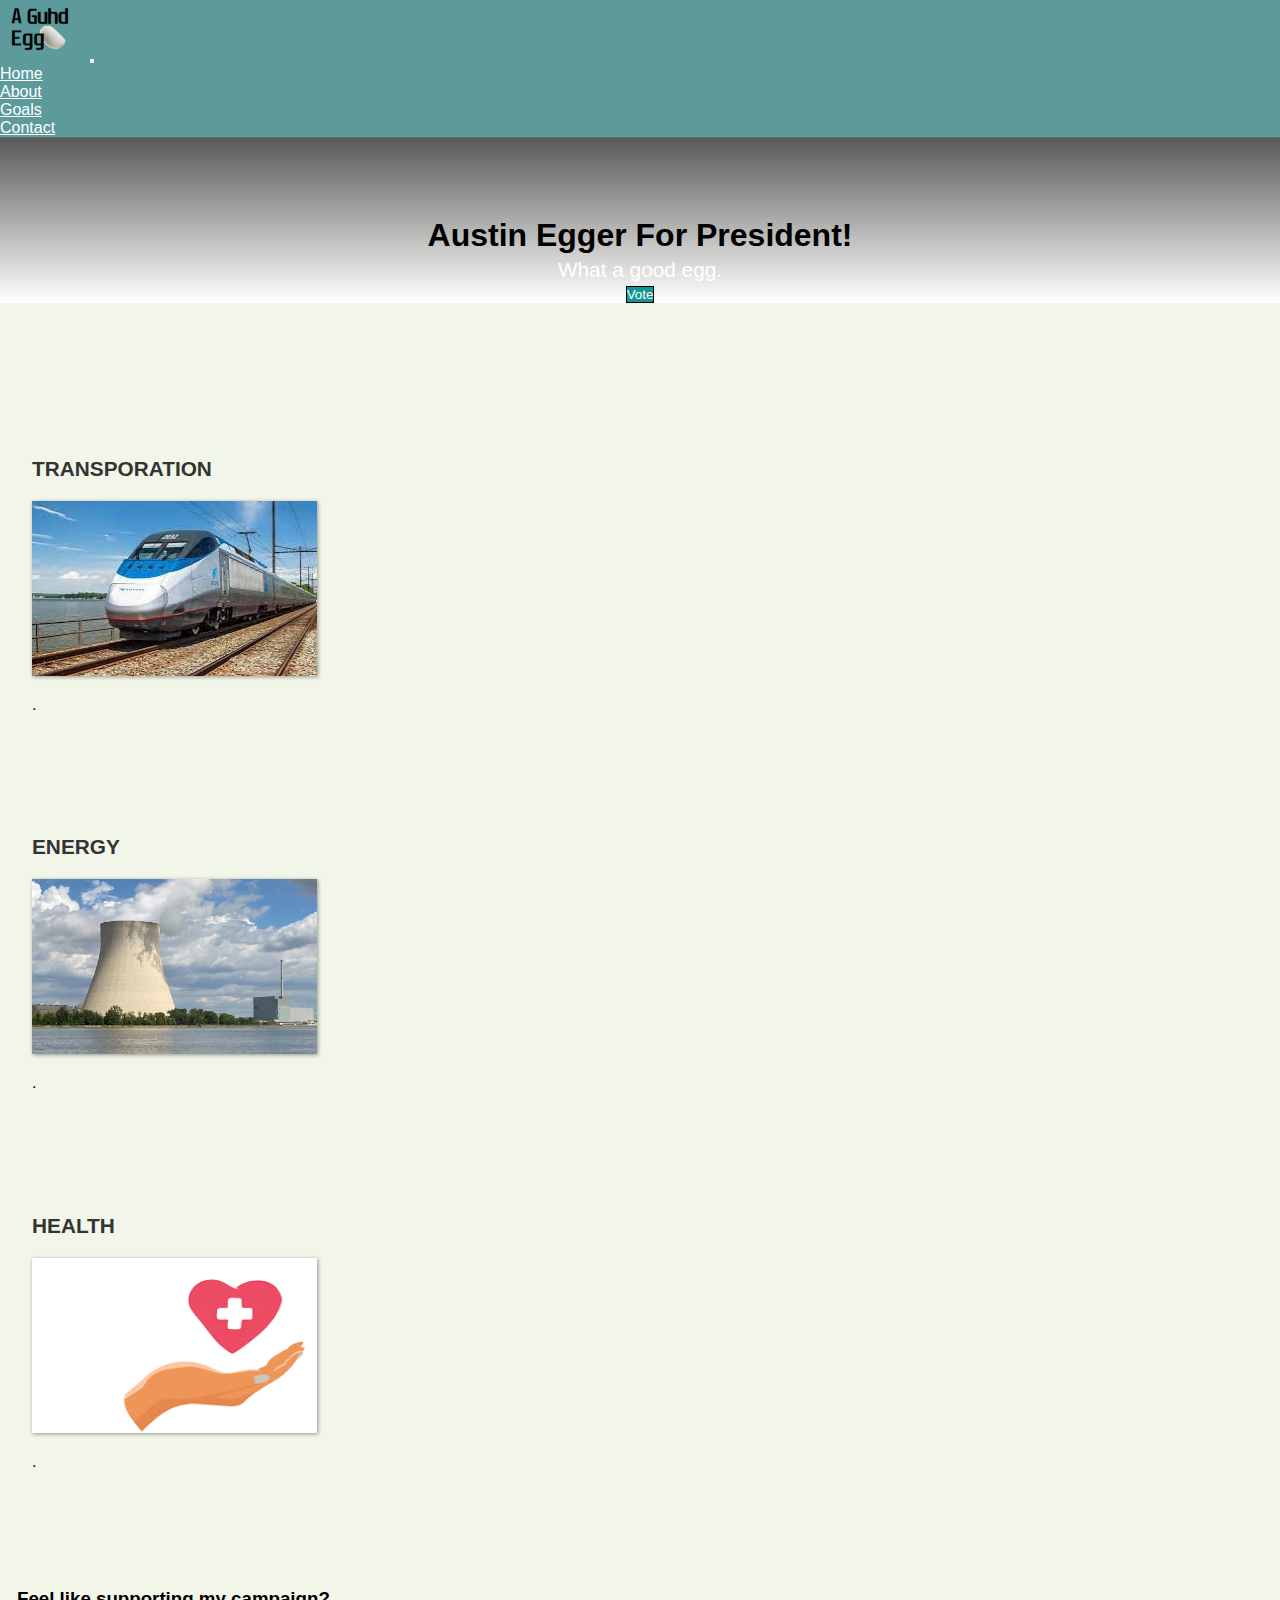
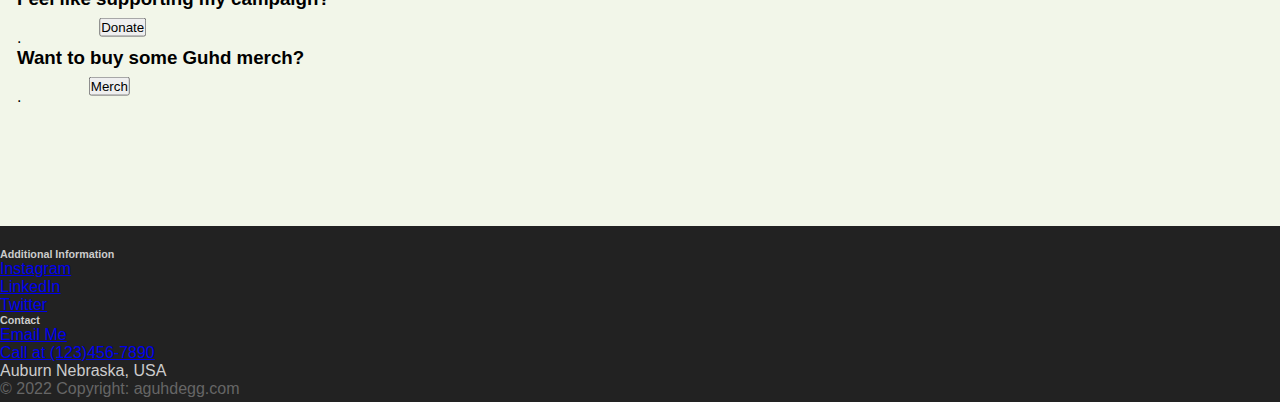
<file: index.html>
<!DOCTYPE html>
<html lang="en">
   <head>
      <title>Austin 4 Prez 36 Home</title>
      <meta charset="utf-8">
      <meta name="viewport" content="width=device-width,user-scalable=yes,initial-scale=1.0,minimum-scale=1.0">
      <meta name="apple-mobile-web-app-capable" content="yes">
      <link rel="stylesheet" type="text/css" href="css/main.css">
      <link rel="stylesheet" href="https://cdn.jsdelivr.net/npm/bootstrap@4.5.3/dist/css/bootstrap.min.css" integrity="sha384-TX8t27EcRE3e/ihU7zmQxVncDAy5uIKz4rEkgIXeMed4M0jlfIDPvg6uqKI2xXr2" crossorigin="anonymous">
   </head>
   <body>
      <script src="https://cdn.jsdelivr.net/npm/bootstrap@4.5.3/dist/js/bootstrap.bundle.min.js" integrity="sha384-ho+j7jyWK8fNQe+A12Hb8AhRq26LrZ/JpcUGGOn+Y7RsweNrtN/tE3MoK7ZeZDyx" crossorigin="anonymous"></script>
      <nav class="navbar navbar-expand-md">
         <a class="navbar-brand" href="index.html"><img src="images/logosmall.png" alt="Egg" class="img-fluid"></a>
         <button class="navbar-toggler navbar-dark" type="button" data-toggle="collapse" data-target="#main-navigation">
         <span class="navbar-toggler-icon"></span>
         </button> 
         <div class="collapse navbar-collapse" id="main-navigation">
            <ul class="navbar-nav">
               <li class="nav-item">
                  <a class="nav-link" href="index.html">Home</a>
               </li>
               <li class="nav-item">
                  <a class="nav-link" href="about.html">About</a>
               </li>
               <li class="nav-item">
                  <a class="nav-link" href="goals.html">Goals</a>
               </li>
               <li class="nav-item">
                  <a class="nav-link" href="contact.html">Contact</a>
               </li>
            </ul>
         </div>
      </nav>
      <header class="page-header header-home container-fluid">
         <div class="description container-fluid">
            <h1>Austin Egger For President!</h1>
            <p>What a good egg.</p>
            <button class="btn btn-outline-secondary btn-lg">Vote</button>
         </div>
      </header>
      <div class="content-wrap">
         <div class="container features">
            <div class="row policies">
               <div class="col-lg-4 col-md-4 col-sm-12">
                  <h3 class="feature-title">Transporation</h3>
                  <img src="images/train.jpg" alt="train" class="img-fluid">
                  <p>.</p>
               </div>
               <div class="col-lg-4 col-md-4 col-sm-12">
                  <h3 class="feature-title">Energy</h3>
                  <img src="images/nuke.jpg" alt="nuclear power" class="img-fluid">
                  <p>.</p>
               </div>
               <div class="col-lg-4 col-md-4 col-sm-12">
                  <h3 class="feature-title">Health</h3>
                  <img src="images/health.png" alt="health" class="img-fluid">
                  <p>.</p>
               </div>
            </div>
         </div>
      </div>
      <div class="content-wrap">
         <div class="container features2">
            <div class="row money">
               <div class="col-lg-6 col-md-6 col-sm-12">
                  <h3 class="feature-title2">Feel like supporting my campaign?</h3>
                  <button class="btn btn-outline-secondary btn-lg">Donate</button>
                  <p>.</p>
               </div>
               <div class="col-lg-6 col-md-6 col-sm-12">
                  <h3 class="feature-title2">Want to buy some Guhd merch?</h3>
                  <button class="btn btn-outline-secondary btn-lg">Merch</button> 
                  <p>.</p>
               </div>
            </div>
         </div>
      </div>
      <footer class="page-footer">
         <div class="container">
            <div class="row">
               <div class="col-lg-8 col-md-8 col-sm-12">
                  <h6 class="text-uppercase font-weight-bold">Additional Information</h6>
                  <a href="https://www.instagram.com/austinegg/">Instagram</a>
                  <br><a href="https://www.linkedin.com/in/austin-guhde-egger/">LinkedIn</a>
                  <br><a href="https://twitter.com/AustinGuhde">Twitter</a>
               </div>
               <div class="col-lg-4 col-md-4 col-sm-12">
                  <h6 class="text-uppercase font-weight-bold">Contact</h6>
                  <p>
                     <a href="mailto: austin@aguhdegg.com">Email Me</a>
                     <br><a href="tel:1234567890 ">Call at (123)456-7890 </a>
                     <br>Auburn Nebraska, USA
                  </p>
               </div>
            </div>
            <div class="footer-copyright text-center">© 2022 Copyright: aguhdegg.com</div>
         </div>
      </footer>
   </body>
</html>
</file>
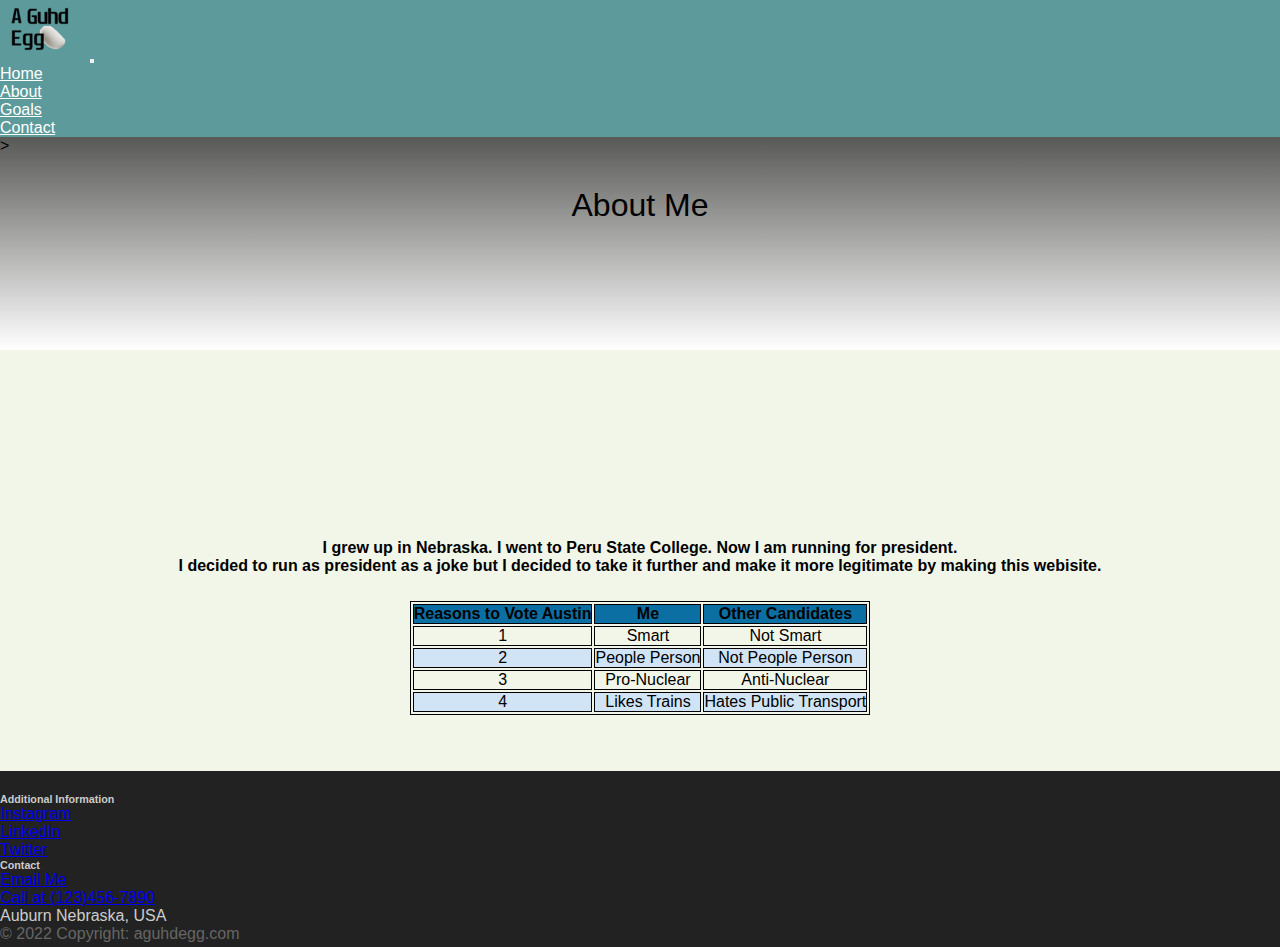
<file: about.html>
<!DOCTYPE html>
<html lang="en">
   <head>
      <title>Austin 4 Prez 36 about</title>
      <meta charset="utf-8">
      <meta name="viewport" content="width=device-width,user-scalable=yes,initial-scale=1.0,minimum-scale=1.0">
      <meta name="apple-mobile-web-app-capable" content="yes">
      <link rel="stylesheet" type="text/css" href="css/main.css">
      <link rel="stylesheet" href="https://cdn.jsdelivr.net/npm/bootstrap@4.5.3/dist/css/bootstrap.min.css" integrity="sha384-TX8t27EcRE3e/ihU7zmQxVncDAy5uIKz4rEkgIXeMed4M0jlfIDPvg6uqKI2xXr2" crossorigin="anonymous">
      <link rel="icon" href="images/logo.png">
   </head>
   <body>
      <script src="https://cdn.jsdelivr.net/npm/bootstrap@4.5.3/dist/js/bootstrap.bundle.min.js" integrity="sha384-ho+j7jyWK8fNQe+A12Hb8AhRq26LrZ/JpcUGGOn+Y7RsweNrtN/tE3MoK7ZeZDyx" crossorigin="anonymous"></script>
      <nav class="navbar navbar-expand-md">
         <a class="navbar-brand" href="index.html"><img src="images/logosmall.png" alt="Egg" class="img-fluid"></a>
         <button class="navbar-toggler navbar-dark" type="button" data-toggle="collapse" data-target="#main-navigation">
         <span class="navbar-toggler-icon"></span>
         </button> 
         <div class="collapse navbar-collapse" id="main-navigation">
            <ul class="navbar-nav">
               <li class="nav-item">
                  <a class="nav-link" href="index.html">Home</a>
               </li>
               <li class="nav-item">
                  <a class="nav-link" href="about.html">About</a>
               </li>
               <li class="nav-item">
                  <a class="nav-link" href="goals.html">Goals</a>
               </li>
               <li class="nav-item">
                  <a class="nav-link" href="contact.html">Contact</a>
               </li>
            </ul>
         </div>
      </nav>
      <header class="page-header header-about container-fluid">
         >
         <div class="description-me">
            <p>About Me</p>
            <div class="video">
               <iframe src="https://www.youtube.com/embed/S7eSw0MK_ZE" title="YouTube video player" frameborder="0" allow="accelerometer; autoplay; clipboard-write; encrypted-media; gyroscope; picture-in-picture" allowfullscreen>
               </iframe>
            </div>
         </div>
      </header>
      <article class="content-me">
         <h4>
            <p>I grew up in Nebraska. I went to Peru State College. Now I am running for president.
            </p>
            <p>I decided to run as president as a joke but I decided to take it further and make it more legitimate by making this webisite.
            </p>
         </h4>
      </article>
      <div class="content-wrap content-table">
         <table class="candidate-table">
            <thead>
               <tr>
                  <th>Reasons to Vote Austin</th>
                  <th>Me</th>
                  <th>Other Candidates</th>
               </tr>
            </thead>
            <tbody>
               <tr>
                  <td>1</td>
                  <td>Smart</td>
                  <td>Not Smart</td>
               </tr>
               <tr>
                  <td>2</td>
                  <td>People Person</td>
                  <td>Not People Person</td>
               </tr>
               <tr>
                  <td>3</td>
                  <td>Pro-Nuclear</td>
                  <td>Anti-Nuclear</td>
               </tr>
               <tr>
                  <td>4</td>
                  <td>Likes Trains</td>
                  <td>Hates Public Transport</td>
               </tr>
            </tbody>
         </table>
      </div>
      <footer class="page-footer">
         <div class="container">
            <div class="row">
               <div class="col-lg-8 col-md-8 col-sm-12">
                  <h6 class="text-uppercase font-weight-bold">Additional Information</h6>
                  <a href="https://www.instagram.com/austinegg/">Instagram</a>
                  <br><a href="https://www.linkedin.com/in/austin-guhde-egger/">LinkedIn</a>
                  <br><a href="https://twitter.com/AustinGuhde">Twitter</a>
               </div>
               <div class="col-lg-4 col-md-4 col-sm-12">
                  <h6 class="text-uppercase font-weight-bold">Contact</h6>
                  <p>
                     <a href="mailto:austin@aguhdegg.com">Email Me</a>
                     <br><a href="tel:1234567890 ">Call at (123)456-7890 </a>
                     <br>Auburn Nebraska, USA
                  </p>
               </div>
            </div>
            <div class="footer-copyright text-center">© 2022 Copyright: aguhdegg.com</div>
         </div>
      </footer>
   </body>
</html>
</file>
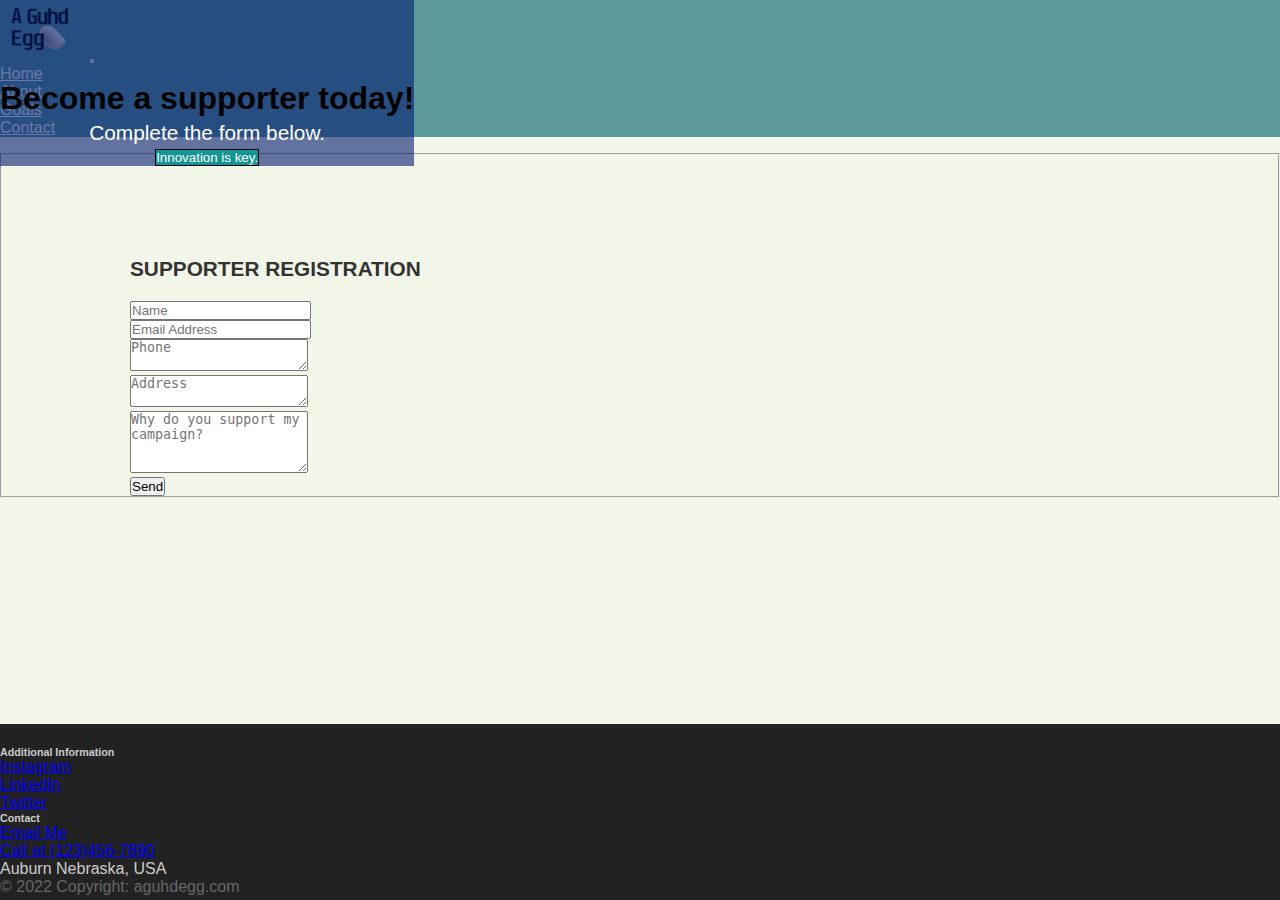
<file: contact.html>
<!DOCTYPE html>
<html lang="en">
   <head>
      <title>Austin 4 Prez 36 contact</title>
      <meta charset="utf-8">
      <meta name="viewport" content="width=device-width,user-scalable=yes,initial-scale=1.0,minimum-scale=1.0">
      <meta name="apple-mobile-web-app-capable" content="yes">
      <link rel="stylesheet" type="text/css" href="css/main.css">
      <link rel="stylesheet" href="https://cdn.jsdelivr.net/npm/bootstrap@4.5.3/dist/css/bootstrap.min.css" integrity="sha384-TX8t27EcRE3e/ihU7zmQxVncDAy5uIKz4rEkgIXeMed4M0jlfIDPvg6uqKI2xXr2" crossorigin="anonymous">
      <link rel="icon" href="images/logo.png">
      <script type="JavaScript"></script>
   </head>
   <body>
      <script src="https://cdn.jsdelivr.net/npm/bootstrap@4.5.3/dist/js/bootstrap.bundle.min.js" integrity="sha384-ho+j7jyWK8fNQe+A12Hb8AhRq26LrZ/JpcUGGOn+Y7RsweNrtN/tE3MoK7ZeZDyx" crossorigin="anonymous"></script>
      <nav class="navbar navbar-expand-md">
         <a class="navbar-brand" href="index.html"><img src="images/logosmall.png" width = "" height = "" alt="Egg" class="img-fluid"></a>
         <button class="navbar-toggler navbar-dark" type="button" data-toggle="collapse" data-target="#main-navigation">
         <span class="navbar-toggler-icon"></span>
         </button> 
         <div class="collapse navbar-collapse" id="main-navigation">
            <ul class="navbar-nav">
               <li class="nav-item">
                  <a class="nav-link" href="index.html">Home</a>
               </li>
               <li class="nav-item">
                  <a class="nav-link" href="about.html">About</a>
               </li>
               <li class="nav-item">
                  <a class="nav-link" href="goals.html">Goals</a>
               </li>
               <li class="nav-item">
                  <a class="nav-link" href="contact.html">Contact</a>
               </li>
            </ul>
         </div>
      </nav>
      <header class="page-header header container-fluid">
         <div class="overlay"></div>
         <div class="description">
            <h1>Become a supporter today!</h1>
            <p>Complete the form below.</p>
            <button class="btn btn-outline-secondary btn-lg">Innovation is key.</button>
         </div>
      </header>
      <fieldset class="join">
         <h3 class="feature-title">Supporter Registration</h3>
         <div class="form-group">
            <input type="text" class="form-control" placeholder="Name" name="">
         </div>
         <div class="form-group">
            <input type="email" class="form-control" placeholder="Email Address" name="email">
         </div>
         <div class="form-group">
            <textarea class="form-control" placeholder="Phone"></textarea>
         </div>
         <div class="form-group">
            <textarea class="form-control" placeholder="Address"></textarea>
         </div>
         <div class="form-group">
            <textarea class="form-control" rows="4" placeholder="Why do you support my campaign?"></textarea>
         </div>
         <div>
            <input type="submit" class="btn btn-secondary btn-block" value="Send" name="">
         </div>
      </fieldset>
      <footer class="page-footer">
         <div class="container">
            <div class="row">
                <div class="col-lg-8 col-md-8 col-sm-12">
					<h6 class="text-uppercase font-weight-bold">Additional Information</h6>
				   <a href="https://www.instagram.com/austinegg/">Instagram</a>
				   <br><a href="https://www.linkedin.com/in/austin-guhde-egger/">LinkedIn</a>
               <br><a href="https://twitter.com/AustinGuhde">Twitter</a>
				 </div>
				 <div class="col-lg-4 col-md-4 col-sm-12">
					<h6 class="text-uppercase font-weight-bold">Contact</h6>
					<p>
					   <a href = "mailto: austin@aguhdegg.com">Email Me</a>
  
					   <br><a href="tel:1234567890 ">Call at (123)456-7890 </a>
  
					   <br>Auburn Nebraska, USA
					</p>
               </div>
            </div>
            <div class="footer-copyright text-center">© 2022 Copyright: aguhdegg.com</div>
         </div>
      </footer>
   </body>
</html>
</file>
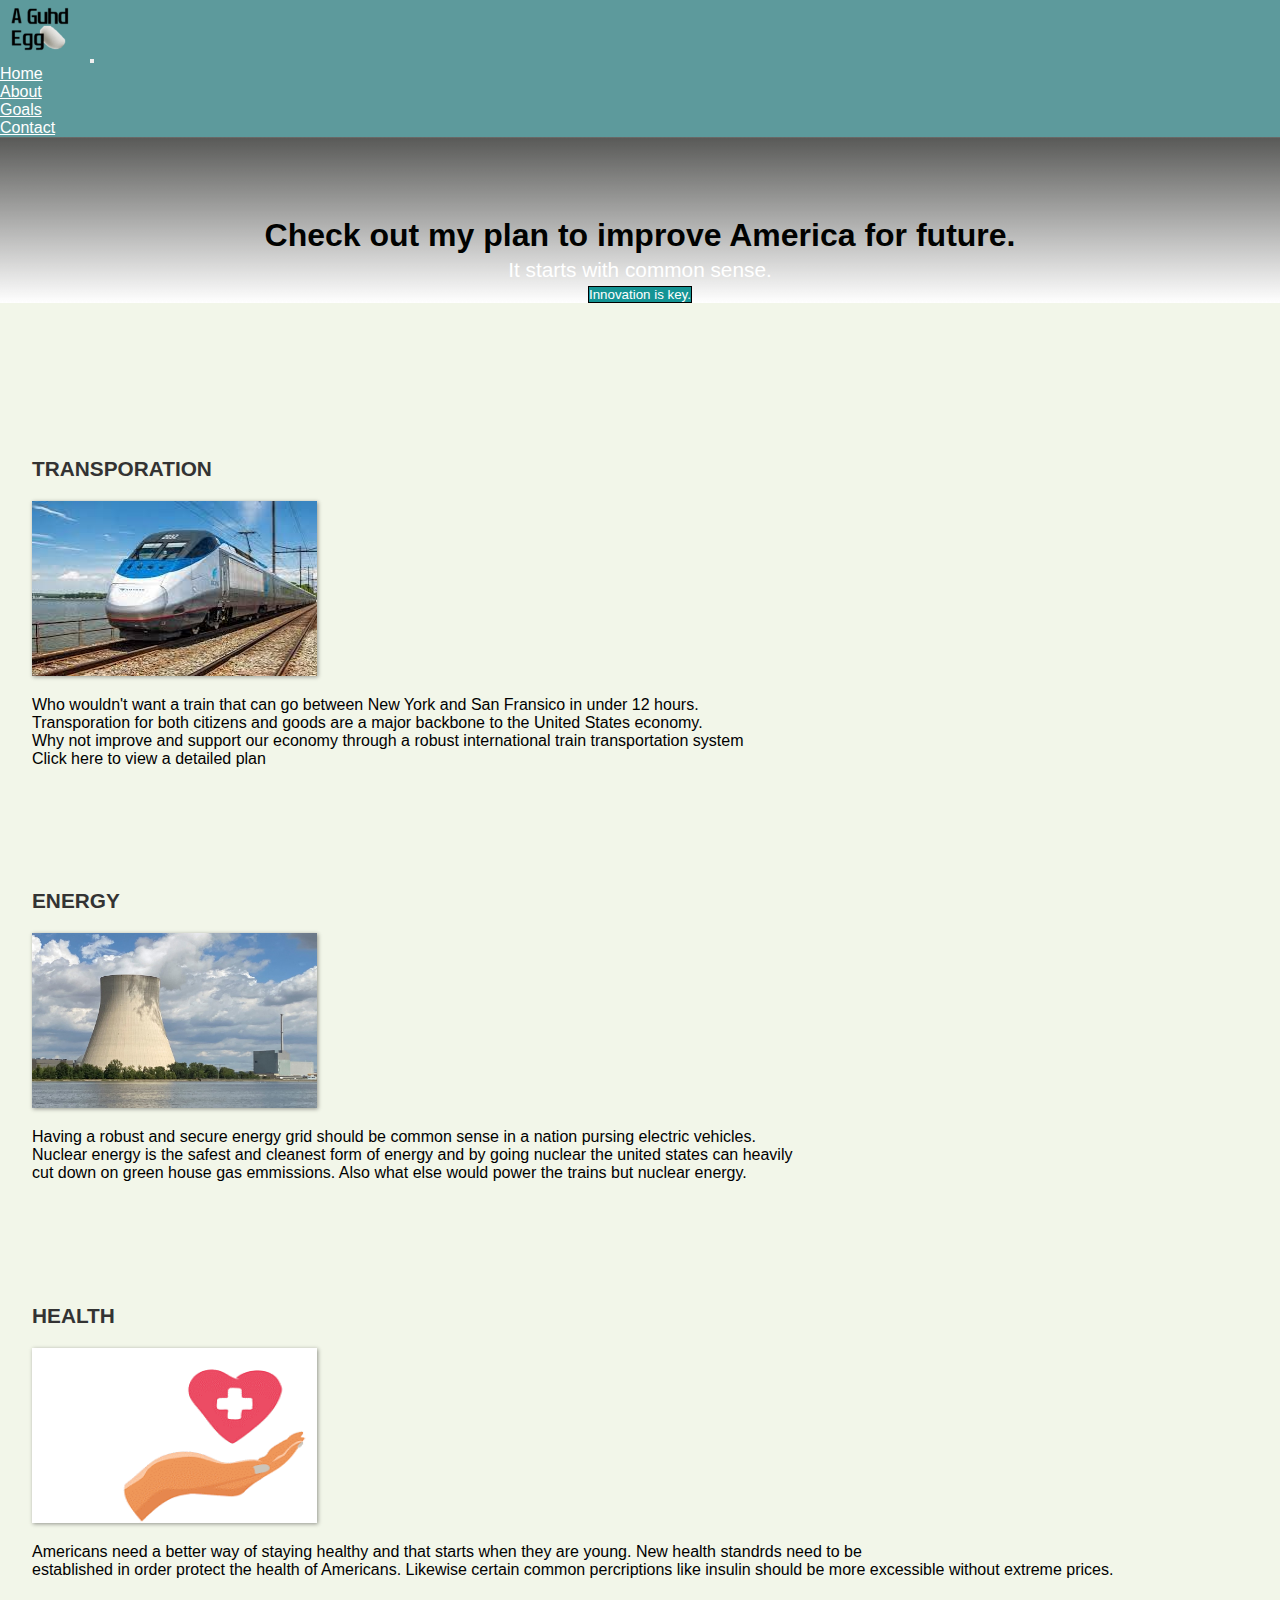
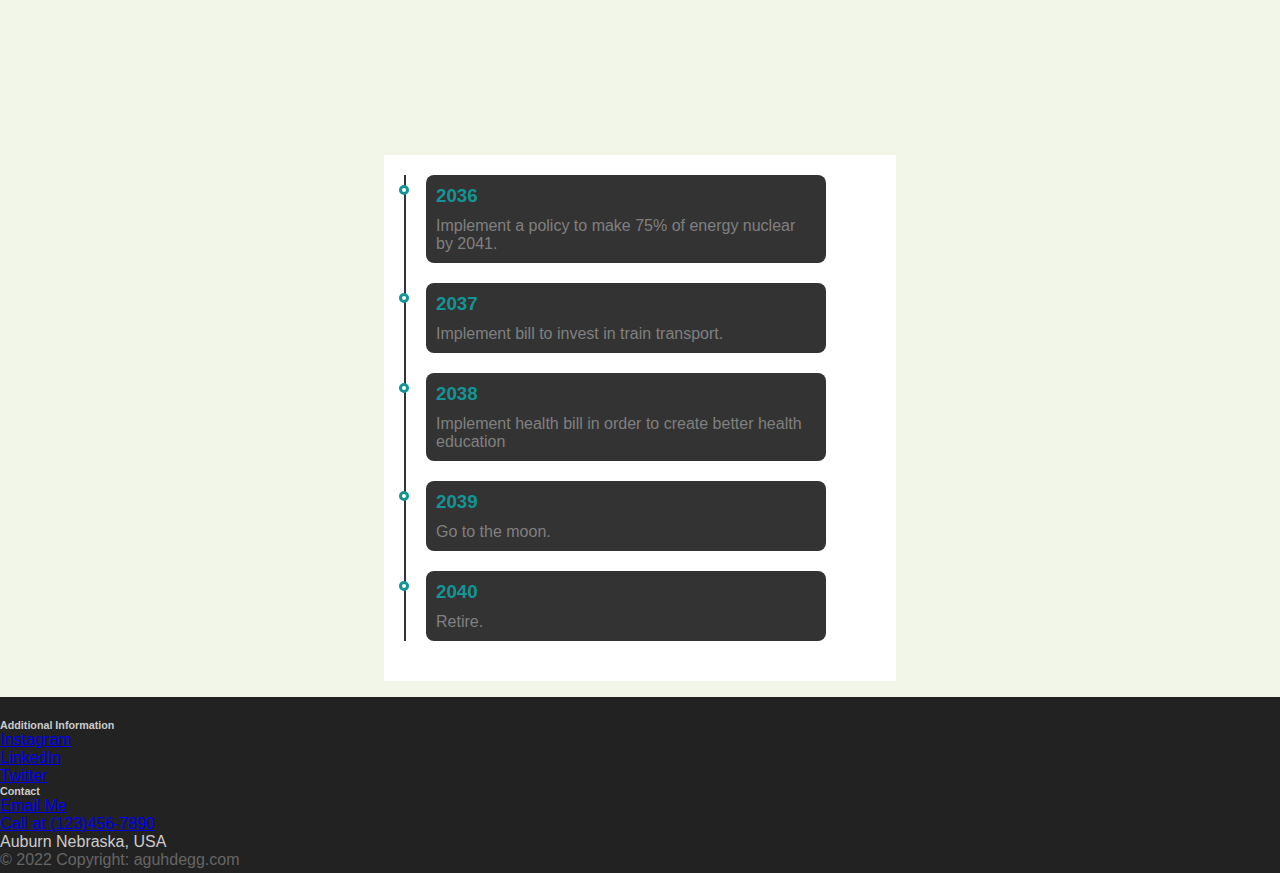
<file: goals.html>
<!DOCTYPE html>
<html lang="en">
   <head>
      <title>Austin 4 Prez 36 goals</title>
      <meta charset="utf-8">
      <meta name="viewport" content="width=device-width,user-scalable=yes,initial-scale=1.0,minimum-scale=1.0">
      <meta name="apple-mobile-web-app-capable" content="yes">
      <link rel="stylesheet" type="text/css" href="css/main.css">
      <link rel="stylesheet" href="https://cdn.jsdelivr.net/npm/bootstrap@4.5.3/dist/css/bootstrap.min.css" integrity="sha384-TX8t27EcRE3e/ihU7zmQxVncDAy5uIKz4rEkgIXeMed4M0jlfIDPvg6uqKI2xXr2" crossorigin="anonymous">
   </head>
   <body>
      <script src="https://cdn.jsdelivr.net/npm/bootstrap@4.5.3/dist/js/bootstrap.bundle.min.js" integrity="sha384-ho+j7jyWK8fNQe+A12Hb8AhRq26LrZ/JpcUGGOn+Y7RsweNrtN/tE3MoK7ZeZDyx" crossorigin="anonymous"></script>
      <nav class="navbar navbar-expand-md">
         <a class="navbar-brand" href="index.html"><img src="images/logosmall.png" alt="Egg" class="img-fluid logo"></a>
         <button class="navbar-toggler navbar-dark" type="button" data-toggle="collapse" data-target="#main-navigation">
         <span class="navbar-toggler-icon"></span>
         </button> 
         <div class="collapse navbar-collapse" id="main-navigation">
            <ul class="navbar-nav">
               <li class="nav-item">
                  <a class="nav-link" href="index.html">Home</a>
               </li>
               <li class="nav-item">
                  <a class="nav-link" href="about.html">About</a>
               </li>
               <li class="nav-item">
                  <a class="nav-link" href="goals.html">Goals</a>
               </li>
               <li class="nav-item">
                  <a class="nav-link" href="contact.html">Contact</a>
               </li>
            </ul>
         </div>
      </nav>
      <header class="page-header header-goals container-fluid">
         <div class="description">
            <h1>Check out my plan to improve America for future.</h1>
            <p>It starts with common sense.</p>
            <button class="btn btn-outline-secondary btn-lg">Innovation is key.</button>
         </div>
      </header>
      <div class="container features3">
         <div class="row">
            <div class="col-lg-4 col-md-4 col-sm-12">
               <h3 class="feature-title">Transporation</h3>
               <img src="images/train.jpg" alt="train" class="img-fluid">
               <p>Who wouldn't want a train that can go between New York and San Fransico in under 12 hours. <br>
                  Transporation for both citizens and goods are a major backbone to the United States economy. <br>
                  Why not improve and support our economy through a robust international train transportation system <br>
                  Click here to view a detailed plan
               </p>
            </div>
            <div class="col-lg-4 col-md-4 col-sm-12">
               <h3 class="feature-title">Energy</h3>
               <img src="images/nuke.jpg"  alt="nuclear power" class="img-fluid">
               <p>Having a robust and secure energy grid should be common sense in a nation pursing electric vehicles. <br>
                  Nuclear energy is the safest and cleanest form of energy and by going nuclear the united states can heavily <br>
                  cut down on green house gas emmissions. Also what else would power the trains but nuclear energy.
               </p>
            </div>
            <div class="col-lg-4 col-md-4 col-sm-12">
               <h3 class="feature-title">Health</h3>
               <img src="images/health.png" alt="health" class="img-fluid">
               <p>Americans need a better way of staying healthy and that starts when they are young. New health standrds need to be <br>
                  established in order protect the health of Americans. Likewise certain common percriptions like insulin should be more excessible without extreme prices.
               </p>
            </div>
         </div>
      </div>
      <div>
         <div class="timeline">
            <div class="outer">
               <div class="card">
                  <div class="info">
                     <h3 class="title">2036</h3>
                     <p> Implement a policy to make 75% of energy nuclear by 2041.</p>
                  </div>
               </div>
               <div class="card">
                  <div class="info">
                     <h3 class="title">2037</h3>
                     <p> Implement bill to invest in train transport.</p>
                  </div>
               </div>
               <div class="card">
                  <div class="info">
                     <h3 class="title">2038</h3>
                     <p> Implement health bill in order to create better health education</p>
                  </div>
               </div>
               <div class="card">
                  <div class="info">
                     <h3 class="title">2039</h3>
                     <p> Go to the moon.</p>
                  </div>
               </div>
               <div class="card">
                  <div class="info">
                     <h3 class="title">2040</h3>
                     <p> Retire.</p>
                  </div>
               </div>
            </div>
         </div>
      </div>
      <footer class="page-footer">
         <div class="container">
            <div class="row">
               <div class="col-lg-8 col-md-8 col-sm-12">
                  <h6 class="text-uppercase font-weight-bold">Additional Information</h6>
                  <a href="https://www.instagram.com/austinegg/">Instagram</a>
                  <br><a href="https://www.linkedin.com/in/austin-guhde-egger/">LinkedIn</a>
                  <br><a href="https://twitter.com/AustinGuhde">Twitter</a>
               </div>
               <div class="col-lg-4 col-md-4 col-sm-12">
                  <h6 class="text-uppercase font-weight-bold">Contact</h6>
                  <p>
                     <a href="mailto:austin@aguhdegg.com">Email Me</a>
                     <br><a href="tel:1234567890 ">Call at (123)456-7890 </a>
                     <br>Auburn Nebraska, USA
                  </p>
               </div>
            </div>
            <div class="footer-copyright text-center">© 2022 Copyright: aguhdegg.com</div>
         </div>
      </footer>
</html>
</file>
<file: css/main.css>
html {
  height: 100%;
  box-sizing: border-box;
}

*,
*:before,
*:after {
  box-sizing: inherit;
}

body {
  position: relative;
  margin: 0;
  padding-bottom: 6rem;
  background: #f2f6e9;
  min-height: 100%;
  font-family: "Helvetica Neue", Arial, sans-serif;
}
.navbar {
  background:#5d9a9c;
}
.nav-link,
.navbar-brand {
  color: #fff;
  cursor: pointer;
}

.navbar-brand img{
  height: 61px;
  width: auto;
}

.logo {
  width:20px;
  height: 20px;
}
.nav-link {
  margin-right: 1em !important;
}
.nav-link:hover {
  color: #000;
}
.navbar-collapse {
  justify-content: flex-end;
}
/* page headers */
.header {
  background: rgba(3, 28, 110, 0.6);
  background-size: cover;
  background-position: center;
  position: absolute;
  top: 0;
}
.header-home {
  background: #66656599;
  background-size: cover;
  background-position: center;
  position: relative;
  height: auto;
  background-image: linear-gradient(#2a2a2a99, white);
}

.header-goals {
  background: #66656599;
  background-size: cover;
  background-position: center;
  position: relative;
  height: auto;
  background-image: linear-gradient(#2a2a2a99, white);
}

.header-about {
  background: #66656599;
  background-size: cover;
  background-position: center;
  position: relative;
  height: auto;
  background-image: linear-gradient(#2a2a2a99, white);
}

.header-contact {
  background: #66656599;
  background-size: cover;
  background-position: center;
  position: relative;
  height: auto;
  background-image: linear-gradient(#2a2a2a99, white);
}
/*about me page*/
.content{
  position: relative;
  top: 10em;
  margin: 1% 1px 10px 1px;
  padding: 1em;
  margin-bottom: 10em;
}

.content-me{
  position: relative;
  top: 10em;
  margin: 1% 1px 10px 1px;
  padding: 1em;
  text-align: center;
}

.content-table{
  position: relative;
  top: 9em;
  margin-bottom: 5em;
  padding: 1em;
  text-align: center;
}

/* candidate table */
table.candidate-table, th, td {
  border:1px solid black;
  top: 50px;
  margin-left: auto;
  margin-right: auto;
  text-align: center;
  margin-bottom: 10em;
}

table.candidate-table thead{
  background: #0B6FA4;
  border-bottom: 0px solid #FFFFFF;
}
table.candidate-table tr:nth-child(even) {
  background: #D0E4F5;
}

/* intro text */

.description {
position: relative;
top: 5em;
justify-content: center;
text-align: center;
}

.description-me {
  position: relative;
  top: 1em;
  justify-content: center;
  text-align: center;
  font-size: 200%;
  }

.description h1 {
color: #010201;
}
.description p {
color: #fff;
font-size: 1.3rem;
line-height: 1.5;
}

.description button {
  border:1px solid #000000;
  background:#149494;
  border-radius: 0;
  color:#fff;
  margin-bottom: 6em;
}
.description button:hover {
border:1px solid #fff;
  background:#fff;
  color:#000;
}
/* images for columns */
.features {
margin: 1em;
padding: 1em;
position: relative;
top:15%;
margin-bottom: 1em;
}

.features2 {
  margin: 1% 1px 10px 1px;
  padding: 1em;
  position: relative;
  margin-bottom: 10em;
  }

.features3 {
  margin: 1em;
  padding: 1em;
  position: relative;
  margin-bottom: 1em;
}

.feature-title {
color: #333;
font-size: 1.3rem;
font-weight: 700;
margin: 10% 0px 20px 0px;
text-transform: uppercase;
}
.features img {
-webkit-box-shadow: 1px 1px 4px rgba(0, 0, 0, 0.4);
-moz-box-shadow: 1px 1px 4px rgba(0, 0, 0, 0.4);
box-shadow: 1px 1px 4px rgba(0, 0, 0, 0.4);
margin-bottom: 16px;
  width:  285px;
  height: 175px;
}

.features3 img {
  -webkit-box-shadow: 1px 1px 4px rgba(0, 0, 0, 0.4);
  -moz-box-shadow: 1px 1px 4px rgba(0, 0, 0, 0.4);
  box-shadow: 1px 1px 4px rgba(0, 0, 0, 0.4);
  margin-bottom: 16px;
    width:  285px;
    height: 175px;
 }

.content-wrap{
  padding-bottom: 2.5rem; 
  
}

/* homepage content */
.features button{
  transform: translate(175%, 40%);
}

.features2 button{
  transform: translate(175%, 40%);
}

.features3 button{
  transform: translate(175%, 40%);
}

.money{
  position: relative;
  top: 1em;
  justify-content: center;
}

/* video */
.video{
  position: relative;
  top: 100px;
}

.video-me{
  width: 40%;
  aspect-ratio: 16/9;
  border: none;
}

/* footer */
.page-footer {
  position: absolute;
  right: 0;
  bottom: 0;
  left: 0;
  width: 100%;
  background-color: #222;
  color: #ccc;
  padding: 22px 0px 3px 0px;
  margin: 0% 0% 0% 0%;
  height: 11em;
}
.footer-copyright {
  color: #666;
  margin: 0px 0px 0px 0px;
}

/* form */
.features .form-control,
.features input {
border-radius: 0;
}
.features .btn {
  background-color: #589b37;
  border: 1px solid #589b37;
  color: #fff;
  margin-top: 20px;
}
.features .btn:hover {
  background-color: #333;
  border: 1px solid #333;
}

.join {
  margin: 1em 0% 12em 0%;
  padding: 0% 10% 0% 10%;
}

/* timeline */

:root {
  --primary-color: #fff; /* try #212121 also for dark mode */
  --background-color: #212121;
  --font: sans-serif;
}

* {
  margin: 0;
  padding: 0;
}

/* Timeline Container */
.timeline {
  background: var(--primary-color);
  margin: 10em 30% 5% 30%;
  padding: 20px;
  margin-bottom: 6em;
}

/* Outer Layer with the timeline border */
.outer {
  border-left: 2px solid #333;
}

/* Card container */
.card {
  position: relative;
  margin: 0 0 20px 20px;
  padding: 10px;
  background: #333;
  color: gray;
  border-radius: 8px;
  max-width: 400px;
}

/* Information about the timeline */
.info {
  display: flex;
  flex-direction: column;
  gap: 10px;
}

/* Title of the card */
.title {
  color: #149494;
  position: relative;
}

/* Timeline dot  */
.title::before {
  content: "";
  position: absolute;
  width: 10px;
  height: 10px;
  background: white;
  border-radius: 999px;
  left: -37px;
  border: 3px solid #149494;
}
</file>
